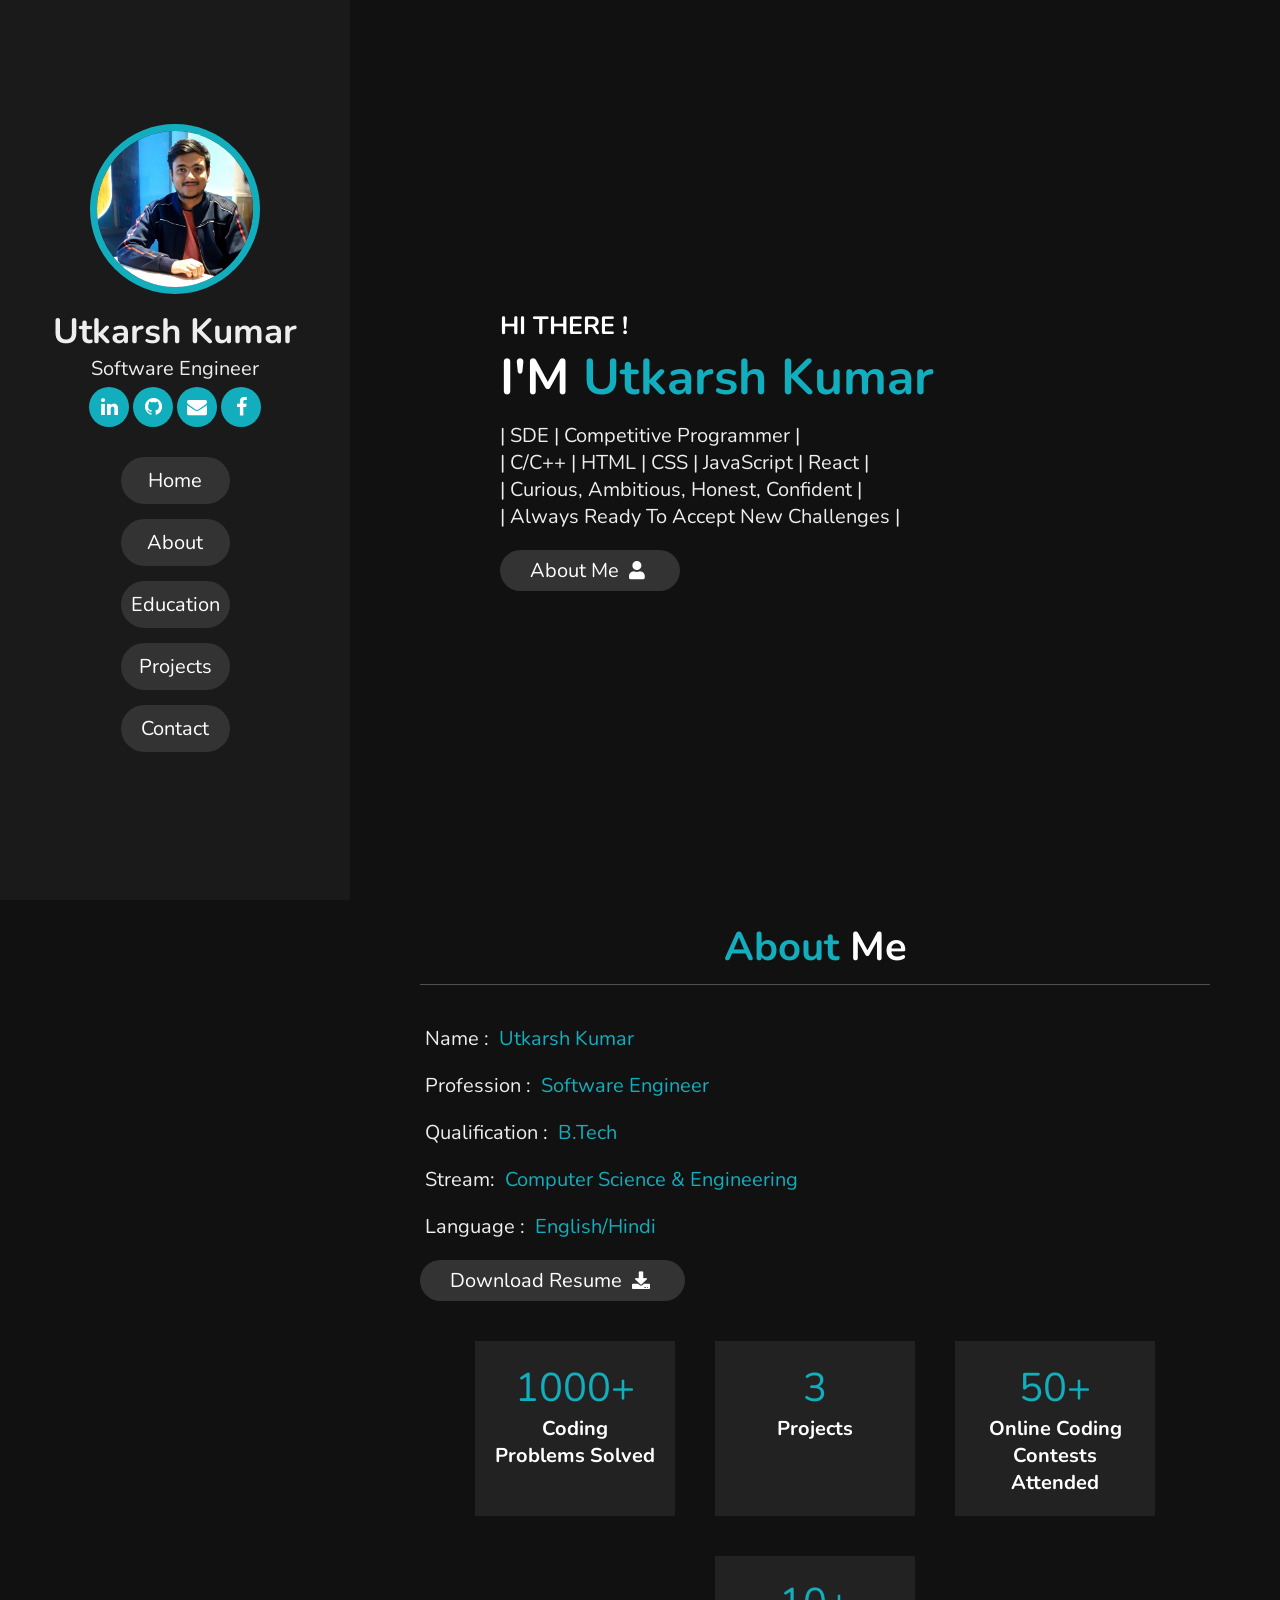
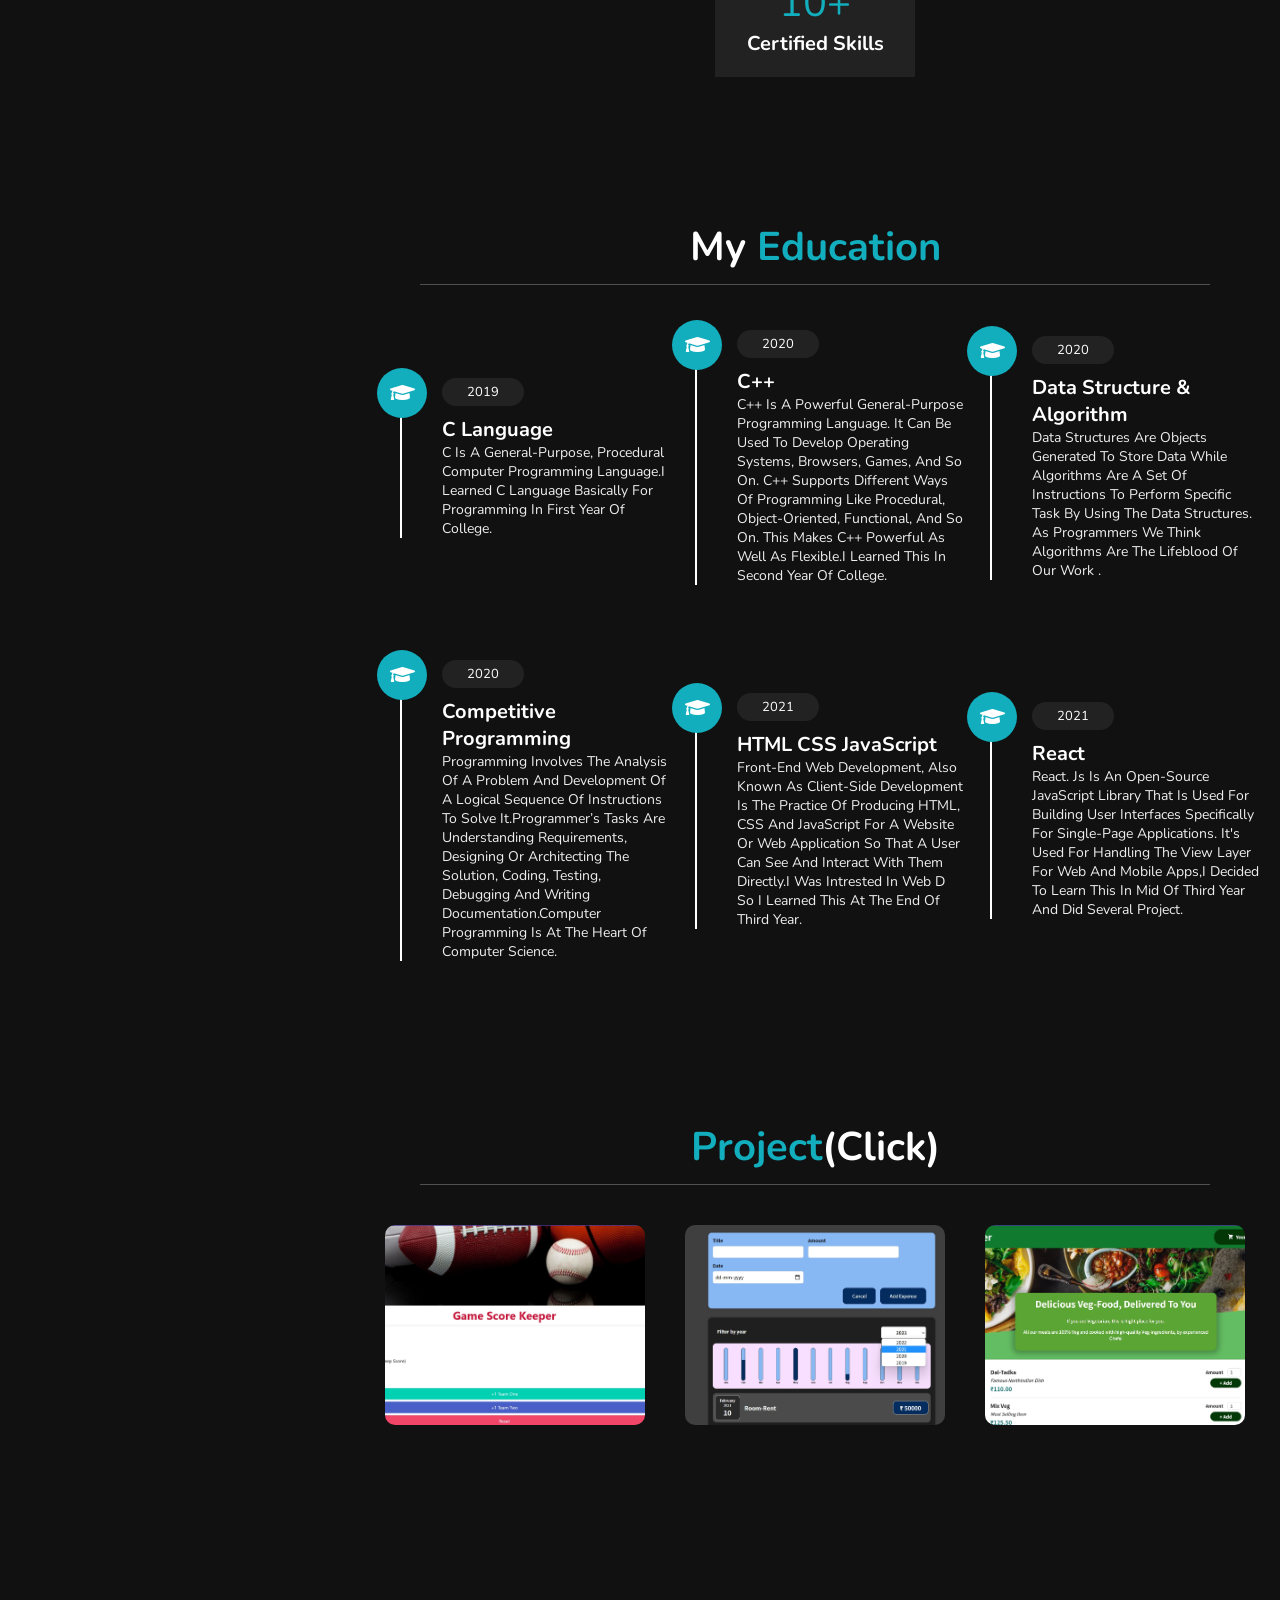
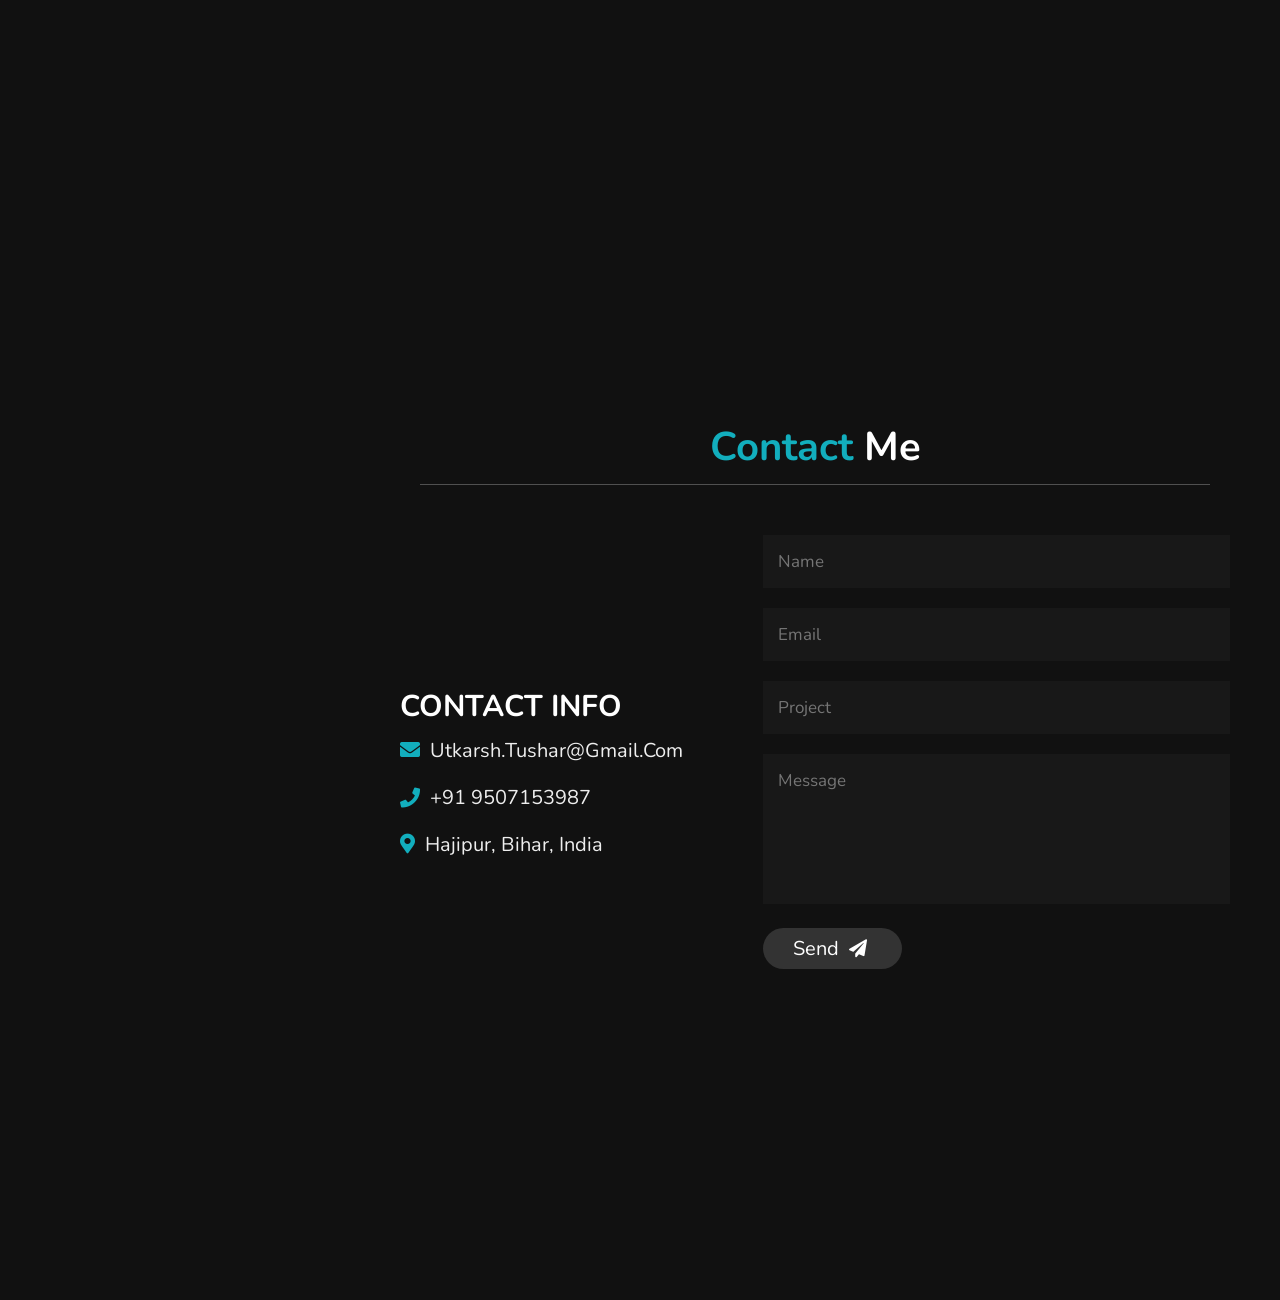
<file: index.html>
<!DOCTYPE html>
<html lang="en">

<head>
  <meta charset="UTF-8">
  <meta http-equiv="X-UA-Compatible" content="IE=edge">
  <meta name="viewport" content="width=device-width, initial-scale=1.0">
  <title>Responsive Project: Utkarsh Kumar</title>
  <link rel="stylesheet" href="https://cdnjs.cloudflare.com/ajax/libs/font-awesome/5.15.4/css/all.min.css">
  <link rel="stylesheet" href="https://cdnjs.cloudflare.com/ajax/libs/font-awesome/4.7.0/css/font-awesome.min.css">
  <link rel="stylesheet" href="CSS/Style.css">
</head>

<body>
  <!--Header-->
  <header>
    <div class="user">
      <img src="Images/me1.jpg" alt="">
      <h3 class="name">Utkarsh Kumar</h3>
      <p class="post">Software Engineer</p>
    </div>

    <div class="icon">
      <div><a href="https://www.linkedin.com/in/utkarsh-kumar-5b313b201/"><i class="fa fa-linkedin"></i></a></div>
      <div><a href="https://github.com/settings/profile"><i class="fa fa-github"></i></a></div>
      <div><a href="mailto: utkarsh.tushar@gmail.com"><i class="fa fa-envelope"></i></a></div>
      <div><i class="fa fa-facebook"></i></div>
    </div>

    <nav class="navbar">
      <ul>
        <li><a href="#home">home</a></li>
        <li><a href="#about">about</a></li>
        <li><a href="#education">education</a></li>
        <li><a href="#images">Projects</a></li>
        <li><a href="#contact">contact</a></li>
      </ul>
    </nav>
  </header>
  <!--Header Section ends-->

  <div id="menu" class="fas fa-bars"></div>

  <!--Home Section Starts-->

  <section class="home" id="home">

    <h3>HI THERE !</h3>
    <h1>I'M <span>Utkarsh Kumar</span></h1>
    <p>| SDE | Competitive Programmer | <br>
      | C/C++ | HTML | CSS | JavaScript | React | <br>
      | Curious, Ambitious, Honest, Confident |<br>
      | Always ready to accept new Challenges |</p>
    <a href="#about"><button class="btn">about me <i class="fas fa-user"></i></button></a>
  </section>

  <!--Home Section Ends-->

  <!--About Section Starts-->
  <section class="about" id="about">
    <h1 class="heading"> <span>about</span> me </h1>

    <div class="row">

      <div class="info">

        <h3><span> name : </span> utkarsh kumar </h3>
        <h3><span> profession : </span>Software Engineer</h3>
        <h3><span> qualification : </span> b.tech </h3>
        <h3><span> Stream: </span> Computer Science & Engineering </h3>
        <h3><span> language : </span> english/hindi </h3>
        <button class="btn"> download Resume <i class="fas fa-download"></i> </button></a>

      </div>



      <div class="counter">

        <div class="box">
          <span>1000+</span>
          <h3>Coding Problems Solved</h3>
        </div>

        <div class="box">
          <span>3</span>
          <h3>Projects</h3>
        </div>

        <div class="box">
          <span>50+</span>
          <h3>Online Coding Contests Attended</h3>
        </div>

        <div class="box">
          <span>10+</span>
          <h3>Certified Skills</h3>
        </div>

      </div>
    </div>
  </section>
  <!--About Section Ends-->

  <!--Education section Starts-->
  <section class="education" id="education">

    <h1 class="heading"> my <span>education</span> </h1>

    <div class="box-container">

      <div class="box">
        <i class="fas fa-graduation-cap"></i>
        <span>2019</span>
        <h3>C Language</h3>
        <p>C is a general-purpose, procedural computer programming language.I learned C language basically for
          programming in first year of College. </p>

      </div>

      <div class="box">
        <i class="fas fa-graduation-cap"></i>
        <span>2020</span>
        <h3>C++</h3>
        <p>C++ is a powerful general-purpose programming language. It can be used to develop operating systems,
          browsers, games, and so on. C++ supports different ways of programming like procedural, object-oriented,
          functional, and so on. This makes C++ powerful as well as flexible.I learned this in Second year of College.
        </p>

      </div>
      <div class="box">
        <i class="fas fa-graduation-cap"></i>
        <span>2020</span>
        <h3>Data Structure & Algorithm </h3>
        <p>Data structures are objects generated to store data While algorithms are a set of instructions to perform
          specific task by using the data structures. As programmers we think algorithms are the lifeblood of
          our work .</p>
      </div>

      <div class="box">
        <i class="fas fa-graduation-cap"></i>
        <span>2020</span>
        <h3>Competitive Programming</h3>
        <p>Programming involves the
          analysis of a problem and development of a logical sequence of instructions to solve it.Programmer’s tasks are
          understanding requirements, designing or architecting the solution, coding, testing, debugging and writing
          documentation.Computer programming is at the heart of computer science.
        </p>
      </div>

      <div class="box">
        <i class="fas fa-graduation-cap"></i>
        <span>2021</span>
        <h3>HTML CSS JavaScript</h3>
        <p>Front-end web development, also known as client-side development is the practice of producing HTML, CSS and
          JavaScript for a website or Web Application so that a user can see and interact with them directly.I was
          intrested in Web D so I learned this at the end of Third year.</p>
      </div>

      <div class="box">
        <i class="fas fa-graduation-cap"></i>
        <span>2021</span>
        <h3>React</h3>
        <p>React. js is an open-source JavaScript library that is used for building user interfaces specifically for
          single-page applications. It's used for handling the view layer for web and mobile apps,I
          decided to learn this in mid of Third year and did several Project.</p>
      </div>


    </div>

  </section>

  <!--Education Section Ends-->

  <!--Image section Starts-->

  <section class="images" id="images">

    <h1 class="heading"><span>Project</span>(Click)</h1>

    <div class="box-container">

      <div class="box">
        <a href="https://score-keeper-utkarsh.netlify.app/"><img src="Images/ScoreKeeper.jpg" alt=""></a>
      </div>

      <div class="box">
        <a href="https://expense-tracker-utkarsh.netlify.app/"><img src="Images/ExpenseTracker.jpg" alt=""></a>
      </div>

      <div class="box">
        <a href="https://veg-corner-utkarsh.netlify.app/"><img src="Images/VegCorner.jpg" alt=""></a>
      </div>




    </div>
  </section>
  <!--Image section ends-->

  <!--Contact Section Starts-->

  <section class="contact" id="contact">
    <h1 class="heading"><span>contact</span> me </h1>

    <div class="row">

      <div class="content">
        <h3 class="title">contact info</h3>

        <div class="info">
          <h3> <a href="mailto: utkarsh.tushar@gmail.com"><i class="fas fa-envelope"></i> </a>utkarsh.tushar@gmail.com
          </h3>
          <h3> <i class="fas fa-phone"></i> +91 9507153987 </h3>

          <h3> <a
              href="https://www.google.com/maps/place/Hajipur,+Bihar/@25.6878236,85.1851097,13z/data=!4m5!3m4!1s0x39ed5c1f0e3e9d01:0x34ac550b84f13ad3!8m2!3d25.6924354!4d85.208324">
              <i class="fas fa-map-marker-alt"></i></a> hajipur, bihar, india
          </h3>

        </div>

      </div>

      <form action="">

        <input type="text" placeholder="name" class="box">
        <input type="email" placeholder="email" class="box">
        <input type="text" placeholder="project" class="box">
        <textarea name="" id="" cols="30" row="10" class="box message" placeholder="message"></textarea>
        <button type="submit" class="btn">send <i class="fas fa-paper-plane"></i></button>
      </form>

    </div>

  </section>
  <!--Contact Section Ends-->

  <!--Scroll top Button-->
  <a href="#home" class="top">
    <img src="Images/scroll-top.png" alt="">
  </a>
  <!-- jquery cdn link  -->
  <script src="https://cdnjs.cloudflare.com/ajax/libs/jquery/3.6.0/jquery.min.js"></script>

  <!-- custom js file link  -->
  <script src="JS/script.js"></script>
</body>

</html>
</file>
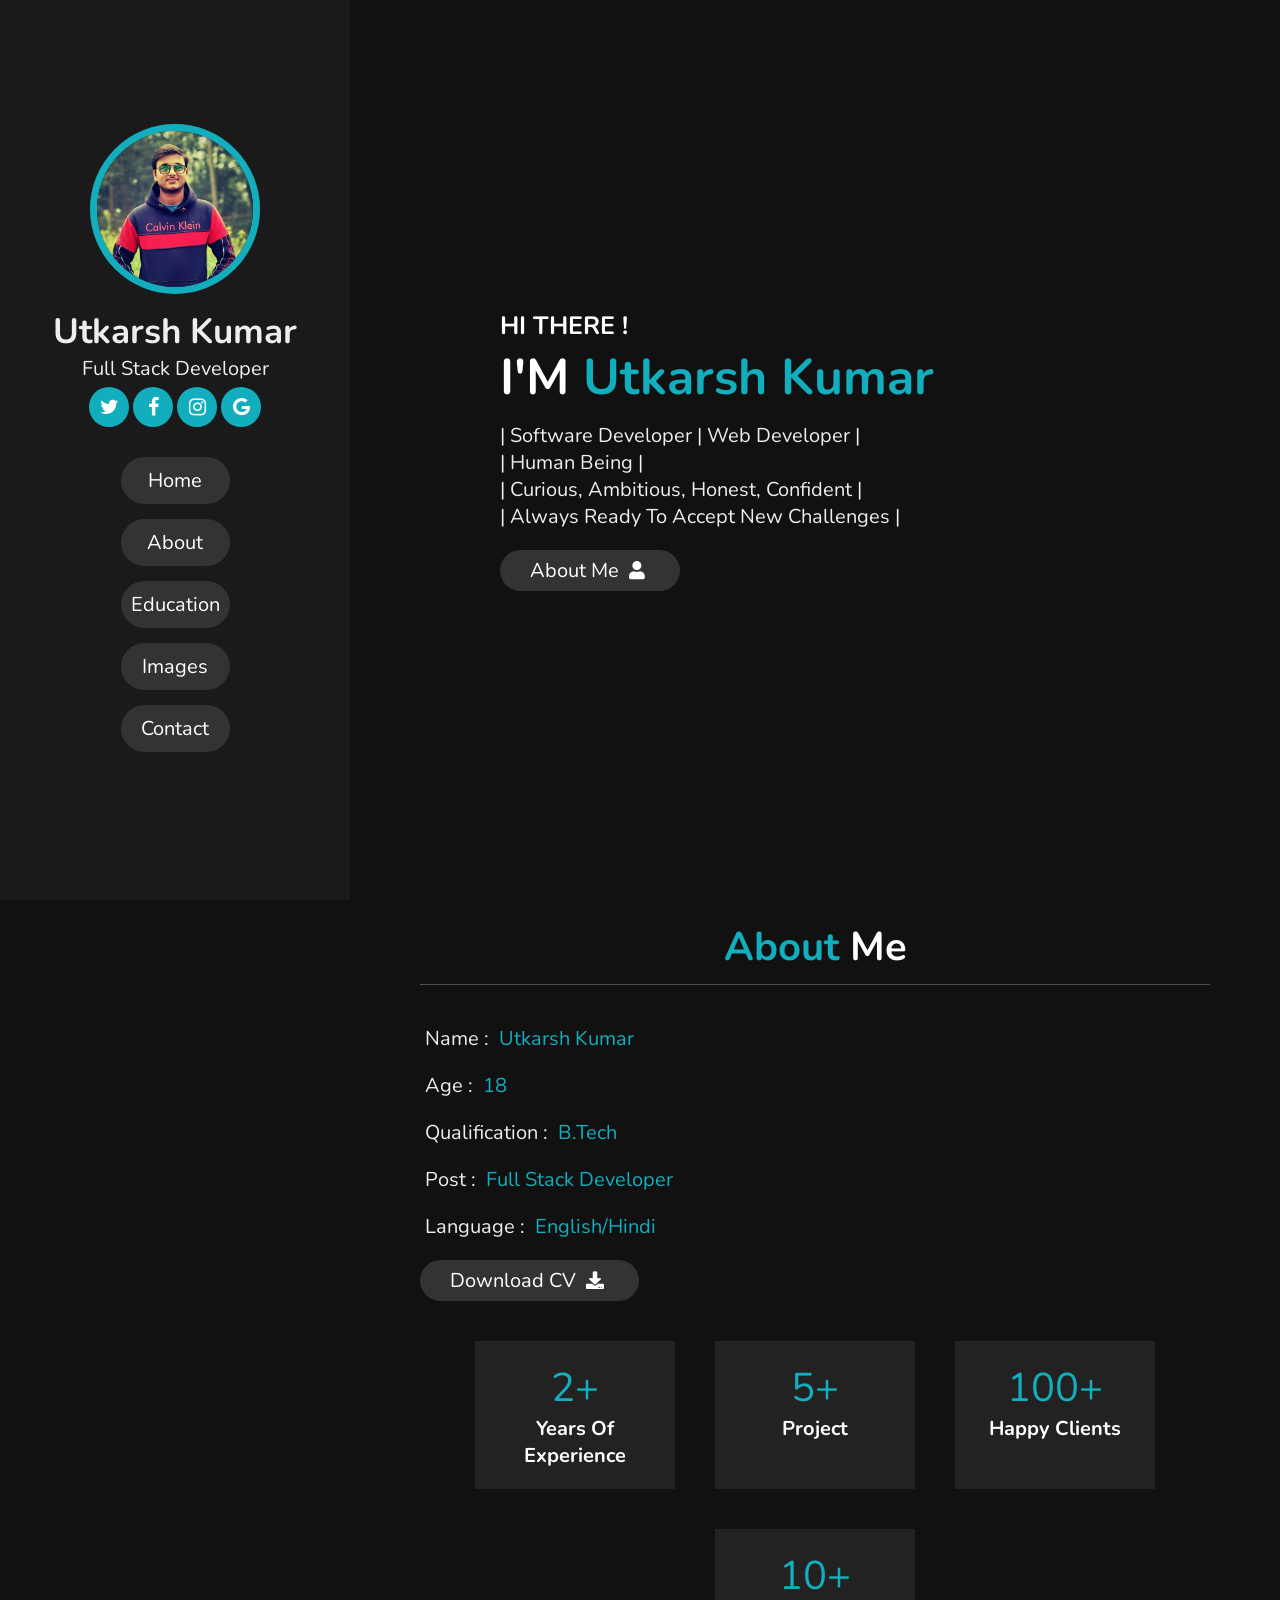
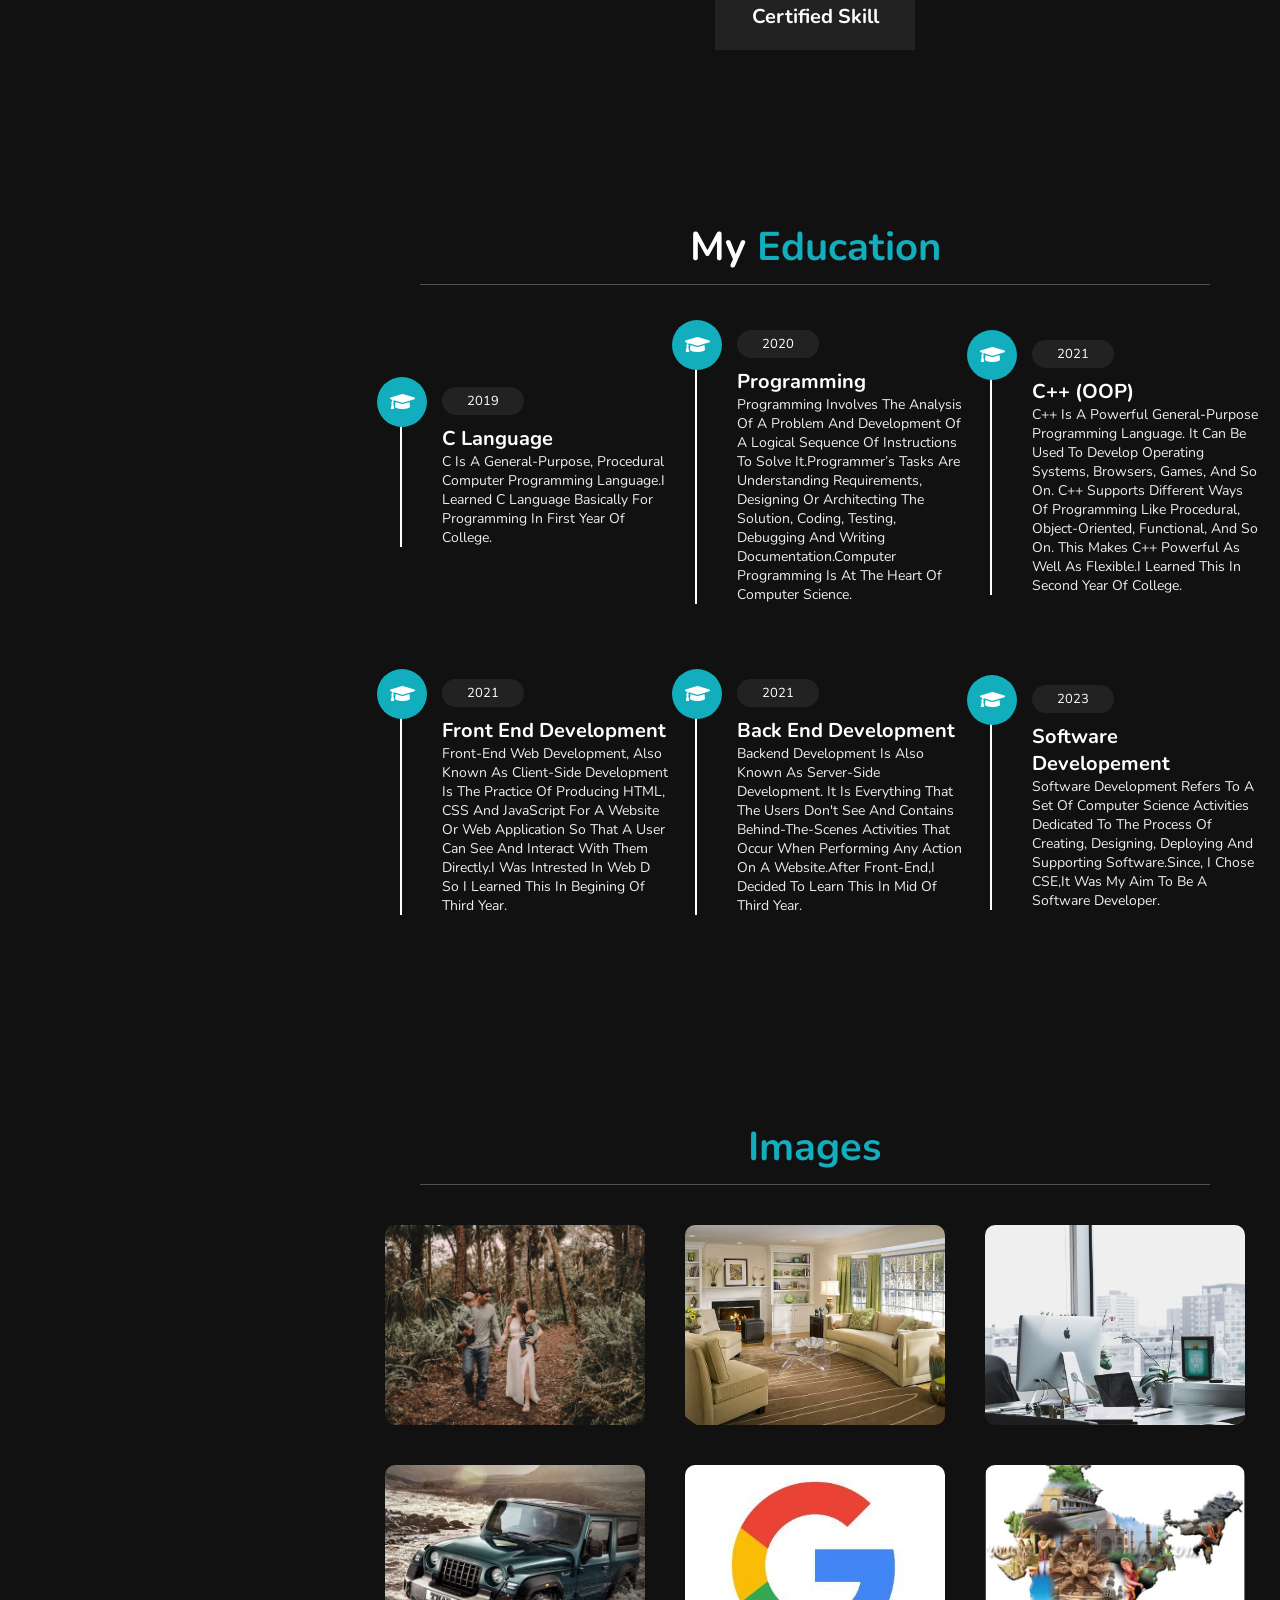
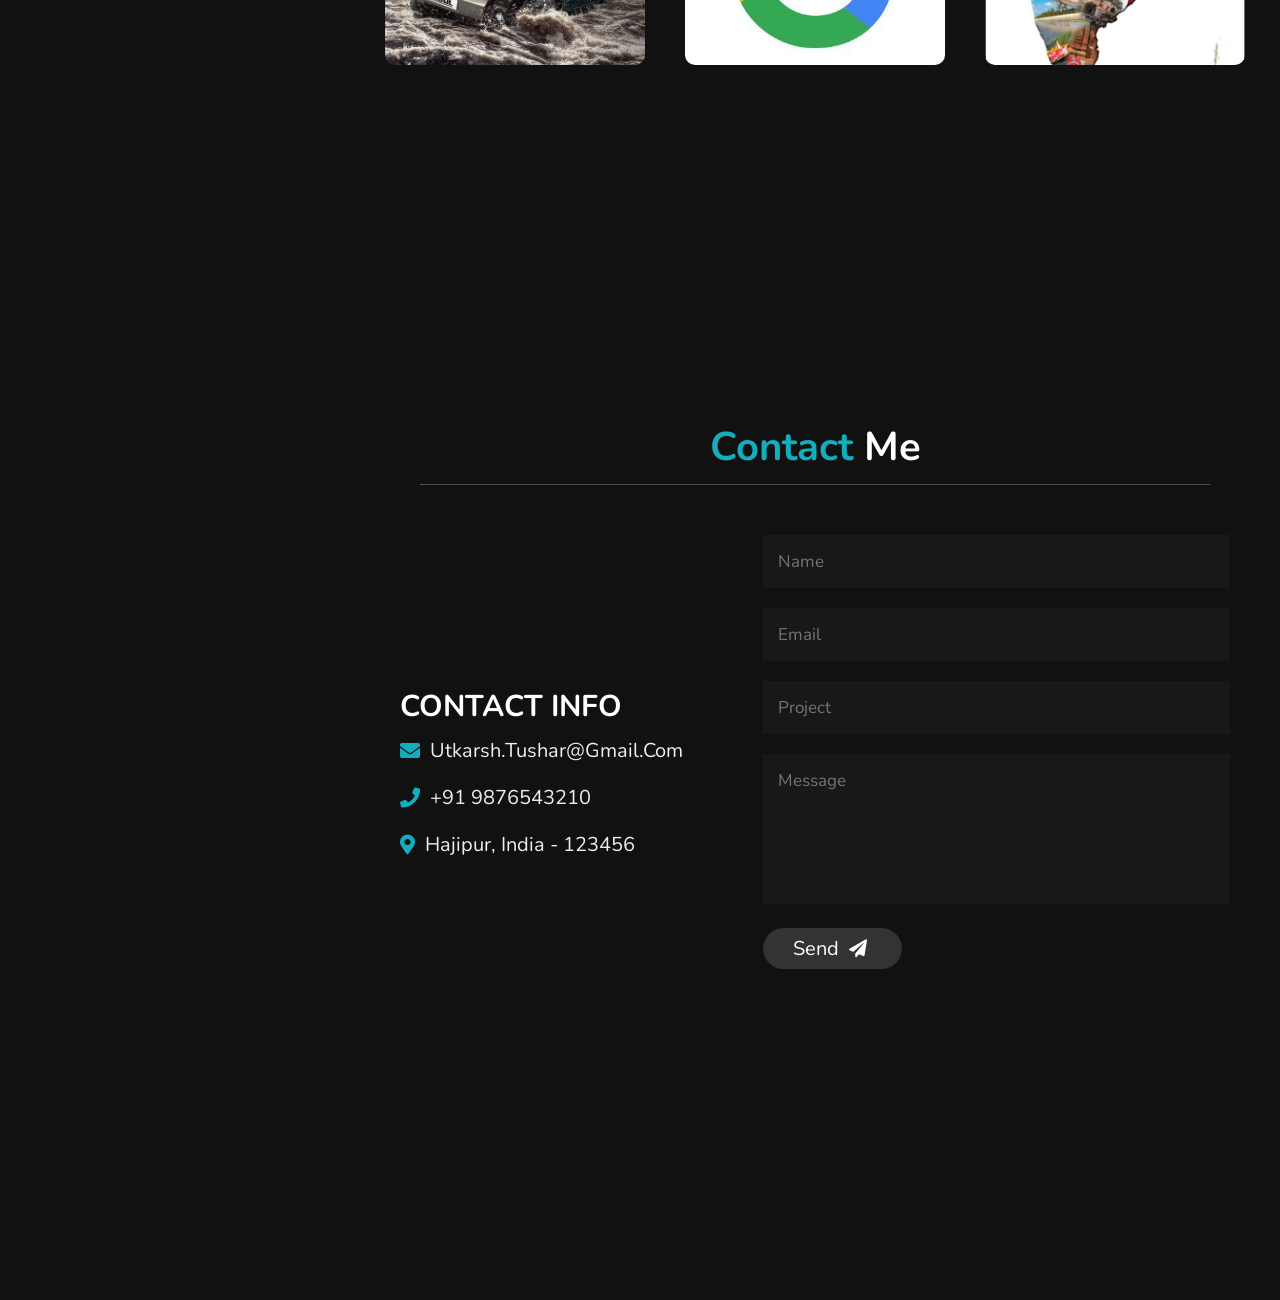
<file: Home.html>
<!DOCTYPE html>
<html lang="en">

<head>
  <meta charset="UTF-8">
  <meta http-equiv="X-UA-Compatible" content="IE=edge">
  <meta name="viewport" content="width=device-width, initial-scale=1.0">
  <title>Responsive Project: Utkarsh Kumar</title>
  <link rel="stylesheet" href="https://cdnjs.cloudflare.com/ajax/libs/font-awesome/5.15.4/css/all.min.css">
  <link rel="stylesheet" href="https://cdnjs.cloudflare.com/ajax/libs/font-awesome/4.7.0/css/font-awesome.min.css">
  <link rel="stylesheet" href="CSS/Style.css">
</head>

<body>
  <!--Header-->
  <header>
    <div class="user">
      <img src="Images/myImage.jpeg" alt="">
      <h3 class="name">Utkarsh Kumar</h3>
      <p class="post">Full Stack Developer</p>
    </div>

    <div class="icon">
      <div><i class="fa fa-twitter"></i></div>
      <div><i class="fa fa-facebook"></i></div>
      <div><i class="fa fa-instagram"></i></div>
      <div><i class="fa fa-google"></i></div>
    </div>

    <nav class="navbar">
      <ul>
        <li><a href="#home">home</a></li>
        <li><a href="#about">about</a></li>
        <li><a href="#education">education</a></li>
        <li><a href="#images">images</a></li>
        <li><a href="#contact">contact</a></li>
      </ul>
    </nav>
  </header>
  <!--Header Section ends-->

  <div id="menu" class="fas fa-bars"></div>

  <!--Home Section Starts-->

  <section class="home" id="home">

    <h3>HI THERE !</h3>
    <h1>I'M <span>Utkarsh Kumar</span></h1>
    <p>| Software Developer | Web Developer | <br>
      | Human Being | <br>
      | Curious, Ambitious, Honest, Confident |<br>
      | Always ready to accept new Challenges |</p>
    <a href="#about"><button class="btn">about me <i class="fas fa-user"></i></button></a>
  </section>

  <!--Home Section Ends-->

  <!--About Section Starts-->
  <section class="about" id="about">
    <h1 class="heading"> <span>about</span> me </h1>

    <div class="row">

      <div class="info">

        <h3><span> name : </span> utkarsh kumar </h3>
        <h3><span>age : </span> 18 </h3>
        <h3><span> qualification : </span> b.tech </h3>
        <h3><span> post : </span> full stack developer </h3>
        <h3><span> language : </span> english/hindi </h3>
        <a href="#"><button class="btn"> download CV <i class="fas fa-download"></i> </button></a>

      </div>



      <div class="counter">

        <div class="box">
          <span>2+</span>
          <h3>years of experience</h3>
        </div>

        <div class="box">
          <span>5+</span>
          <h3>project</h3>
        </div>

        <div class="box">
          <span>100+</span>
          <h3>happy clients</h3>
        </div>

        <div class="box">
          <span>10+</span>
          <h3>certified skill</h3>
        </div>

      </div>
    </div>
  </section>
  <!--About Section Ends-->

  <!--Education section Starts-->
  <section class="education" id="education">

    <h1 class="heading"> my <span>education</span> </h1>

    <div class="box-container">

      <div class="box">
        <i class="fas fa-graduation-cap"></i>
        <span>2019</span>
        <h3>C Language</h3>
        <p>C is a general-purpose, procedural computer programming language.I learned C language basically for
          programming in first year of College. </p>

      </div>

      <div class="box">
        <i class="fas fa-graduation-cap"></i>
        <span>2020</span>
        <h3>Programming</h3>
        <p>Programming involves the
          analysis of a problem and development of a logical sequence of instructions to solve it.Programmer’s tasks are
          understanding requirements, designing or architecting the solution, coding, testing, debugging and writing
          documentation.Computer programming is at the heart of computer science.
        </p>
      </div>

      <div class="box">
        <i class="fas fa-graduation-cap"></i>
        <span>2021</span>
        <h3>C++ (OOP)</h3>
        <p>C++ is a powerful general-purpose programming language. It can be used to develop operating systems,
          browsers, games, and so on. C++ supports different ways of programming like procedural, object-oriented,
          functional, and so on. This makes C++ powerful as well as flexible.I learned this in Second year of College.
        </p>
      </div>

      <div class="box">
        <i class="fas fa-graduation-cap"></i>
        <span>2021</span>
        <h3>Front end development</h3>
        <p>Front-end web development, also known as client-side development is the practice of producing HTML, CSS and
          JavaScript for a website or Web Application so that a user can see and interact with them directly.I was
          intrested in Web D so I learned this in begining of Third year.</p>
      </div>

      <div class="box">
        <i class="fas fa-graduation-cap"></i>
        <span>2021</span>
        <h3>Back end development</h3>
        <p>Backend Development is also known as server-side development. It is everything that the users don't see and
          contains behind-the-scenes activities that occur when performing any action on a website.After Front-end,I
          decided to learn this in mid of Third year.</p>
      </div>

      <div class="box">
        <i class="fas fa-graduation-cap"></i>
        <span>2023</span>
        <h3>Software Developement </h3>
        <p>Software development refers to a set of computer science activities dedicated to the process of creating,
          designing, deploying and supporting software.Since, I chose CSE,it was my aim to be a Software Developer.</p>
      </div>

    </div>

  </section>

  <!--Education Section Ends-->

  <!--Image section Starts-->

  <section class="images" id="images">

    <h1 class="heading"><span>images</span></h1>

    <div class="box-container">

      <div class="box">
        <img src="Images/family.jpg" alt="">
      </div>

      <div class="box">
        <img src="Images/myHome.jpg" alt="">
      </div>

      <div class="box">
        <img src="Images/myOffice.jpg" alt="">
      </div>

      <div class="box">
        <img src="Images/myCar.jpg" alt="">
      </div>

      <div class="box">
        <img src="Images/GoogleIndia.jpg" alt="">
      </div>

      <div class="box">
        <img src="Images/myCountry.jpg" alt="">
      </div>


    </div>
  </section>
  <!--Image section ends-->

  <!--Contact Section Starts-->

  <section class="contact" id="contact">
    <h1 class="heading"><span>contact</span> me </h1>

    <div class="row">

      <div class="content">
        <h3 class="title">contact info</h3>

        <div class="info">
          <h3> <i class="fas fa-envelope"></i> utkarsh.tushar@gmail.com </h3>
          <h3> <i class="fas fa-phone"></i> +91 9876543210 </h3>

          <h3> <i class="fas fa-map-marker-alt"></i> hajipur, india - 123456 </h3>

        </div>

      </div>

      <form action="">

        <input type="text" placeholder="name" class="box">
        <input type="email" placeholder="email" class="box">
        <input type="text" placeholder="project" class="box">
        <textarea name="" id="" cols="30" row="10" class="box message" placeholder="message"></textarea>
        <button type="submit" class="btn">send <i class="fas fa-paper-plane"></i></button>
      </form>

    </div>

  </section>
  <!--Contact Section Ends-->

  <!--Scroll top Button-->
  <a href="#home" class="top">
    <img src="Images/scroll-top.png" alt="">
  </a>
  <!-- jquery cdn link  -->
  <script src="https://cdnjs.cloudflare.com/ajax/libs/jquery/3.6.0/jquery.min.js"></script>

  <!-- custom js file link  -->
  <script src="JS/script.js"></script>
</body>

</html>
</file>
<file: CSS/Style.css>
@import url('https://fonts.googleapis.com/css2?family=Nunito:wght@200;300;400;600&display=swap');

:root{
  --yellow:#12aebd;
}
*{
  font-family: 'Nunito', sans-serif;
  margin:0;
  padding:0;
  box-sizing: border-box;
  text-decoration: none;
  outline: none;
  border: none;
  text-transform: capitalize;
  transition: all 0.2s linear;

}

*::selection{
  background:var(--yellow) ;
  color: #333;
}

html{
  font-size: 62.5%;
  overflow-x: hidden;
}

html::-webkit-scrollbar{
  width:1.4rem;
}

html::-webkit-scrollbar-track{
  background: #222;
}

html::-webkit-scrollbar-thumb{
  background:var(--yellow);
}

body{
  background: #111;
  overflow-x: hidden;
  padding-left: 35rem;
}

section{
  min-height: 100vh;
  padding: 1rem;
}

.btn{
  padding: 0.7rem 3rem;
  background: #333;
  color: #fff;
  cursor:pointer;
  margin-top:1rem;
  font-size: 2rem;
  border-radius: 5rem;
}

.btn i{
  padding: 0 0.5rem;
  font-size: 1.8rem;
}

.btn:hover{
  background:var(--yellow);
}

.heading{
  text-align: center;
  margin: 0 6rem;
  font-size: 4rem;
  padding:1rem;
  border-bottom: 0.1rem solid #fff4;
  color:#fff;
}

.heading span{
  color: var(--yellow);
}

header{
  position: fixed;
  top:0; left:0;
  z-index:1000;
  height: 100%;
  width:35rem;
  background: #1a1a1a;
  display: flex;
  align-items: center;
  justify-content: center;
  flex-flow:column;
  text-align: center;
}

header .user img{
  height: 17rem;
  width: 17rem;
  border-radius: 50%;
  object-fit: cover;
  margin-bottom: 1rem;
  border:0.7rem solid var(--yellow);
}

header .user .name{
  font-size: 3.5rem;
  color: #eee
}

header .user .post{
  font-size: 2rem;
  color: #eee
}

header div.icon{
  height: 5rem;
  width: 20rem;
  display: flex;
  flex-wrap: wrap;
  align-items: center;
  justify-content: center;
  flex-flow:row;
  text-align: center;
}

header div.icon div i{
  height: 4rem;
  width: 4rem;
  border-radius: 50%;
  line-height: 4rem;
  text-align: center;
  margin: 0.2rem;
  font-size: 2rem;
  color: #fff;
  background: var(--yellow);
}

header .navbar ul{
  list-style: none;
  padding: 1rem 3rem ;
}

header .navbar ul li a{
  display:block;
  padding: 1rem;
  margin:1.5rem 0;
  background: #333;
  color: #fff;
  font-size: 2rem;
  border-radius: 5rem;
}

header .navbar ul li a:hover{
  background: var(--yellow);
}

#menu{
  position: fixed;
  top: 2rem; right: 2rem;
  background: #333;
  color:#fff;
  cursor: pointer;
  font-size: 2.5rem;
  padding:1rem 1.5rem;
  z-index: 1000;
  display: none;
}

.home{
  display: flex;
  justify-content: center;
  flex-flow: column;
  padding:0 15rem;
}

.home h3{
  font-size: 2.5rem;
  color:#fff;
}

.home h1{
  font-size: 5rem;
  color:#fff;
}

.home h1 span{
  color:var(--yellow);
}

.home p{
  font-size: 2rem;
  color:#eee;
  padding:1rem 0;
}

.about .row{
  display: flex;
  align-items: center;
  justify-content: center;
  flex-wrap: wrap;
  padding :1rem 0; 
}

.about .row .info{
  flex:1 1 48rem;
  padding:2rem 1rem;
  padding-left: 6rem;

}

.about .row .info h3{
    font-size: 2rem;
    color: var(--yellow);
    padding: 1rem 0;
    font-weight: normal;
}

.about .row .info h3 span{
  color:#eee;
  padding:0 0.5rem;
}


.about .row .counter{
  flex:1 1 48rem;
  display: flex;
  justify-content: center;
  flex-wrap: wrap;
 
}

.about .row .counter .box{
  width:20rem;
  background: #222;
  text-align: center;
  padding: 2rem;
  margin:2rem;
}

.about .row .counter .box span{
  font-size: 4rem;
  color:var(--yellow);
}

.about .row .counter .box h3{
  font-size: 2rem;
  color: #fff;
}

.education .box-container{
  display: flex;
  align-items: center;
  justify-content: space-between;
  flex-wrap: wrap;
  padding: 1rem 0;
  padding-left: 3rem;
}

.education .box-container .box{
  width:27rem;
  margin: 4rem 1rem;
  padding-left: 4rem;
  border-left: 0.2rem solid #fff;
  position: relative;
}

.education .box-container .box span{
  font-size: 1.3rem;
  background: #222;
  color: #fff;
  border-radius: 5rem;
  padding: 0.5rem 2.5rem ;
}

.education .box-container .box h3{
  font-size: 2rem;
  color: #fff;
  padding-top: 1.5rem;
}

.education .box-container .box p{
  font-size: 1.4rem;
  color: #eee;
  padding-top: 1rem 0;
}

.education .box-container .box i{
  position: absolute;
  top:-1.5rem; left:-2.5rem;
  height: 5rem;
  width: 5rem;
  border-radius: 50%;
  line-height: 5rem;
  text-align: center;
  font-size: 2rem;
  color: #fff;
  background: var(--yellow);
}

.images .box-container{
  display: flex;
  align-items: center;
  justify-content: center;
  flex-wrap: wrap;
  padding:2rem 0 ;

}

.images .box-container .box{
 height: 20rem;
 width: 26rem;
 border-radius: 1rem;
 margin: 2rem;
 overflow: hidden;
 cursor: pointer;

}

.images .box-container .box img{
  height: 100%;
  width: 100%;
  object-fit: cover;

}

.contact .row{
  display: flex;
  align-items: center;
  justify-content: center;
  flex-wrap: wrap;
}

.contact .row .content{
    flex: 1 1 30rem;
    padding: 4rem;
    padding-bottom: 0;

}

.contact .row form{
    flex: 1 1 45rem;
    padding: 2rem;
    margin: 2rem;
    margin-bottom: 4rem;
    
}

.contact .row form .box{
  padding: 1.5rem;
  margin: 1rem 0;
  background: #3333;
  color: #fff;
  text-transform: none;
  font-size: 1.7rem;
  width:100% ;
}

.contact .row form .box::placeholder{
  text-transform: capitalize;
}

.contact .row form .message{
  height: 15rem;
  resize: none;
}

.contact .row .content .title{
  text-transform: uppercase;
  color:#fff;
  font-size: 3rem;
}

.contact .row .content .info h3{
  display: flex;
  align-items: center;
  font-size: 2rem;
  color: #eee;
  padding: 1rem 0;
  font-weight: normal;
}

.contact .row .content .info h3 i{
  padding-right: 1rem;
  color:var(--yellow);
}

.top{
  position: fixed;
  bottom:2rem; right:1rem ;
  z-index: 100;
 
}

.top img{
  height: 3rem;
  width: 3rem;
  border: 0.4rem solid #f9ca24;
  border-radius: 50%;
  object-fit: cover;
}
















/*Media Querry*/
@media (max-width:1200px){

  html{
    font-size:55%;
  }
  .home{
    padding:1rem 4rem;
  }
}

@media (max-width:991px){

  html{
    font-size: 50%;
  }
  
  header{
    left:-120%;
  }
  #menu{
    display: block;
  }
  header.toggle{
    left:0%;
  }
  body{
    padding :0 ;
  }
}
@media (max-width:768px){

  html{
    font-size: 50%;
  }
  
}

@media (max-width:400px){

  header{
    width: 100vw;
  }

  .heading{
    margin: 0 3rem;
  }

  .about .row .counter .box{
    width: 100%;
  }

  .education .box-container .box{
    width:100% ;
  }
  
  .images .box-container .box{
    width: 100%;
  }

  .contact .row form {
    margin: 3rem 0;
  }
}
</file>
